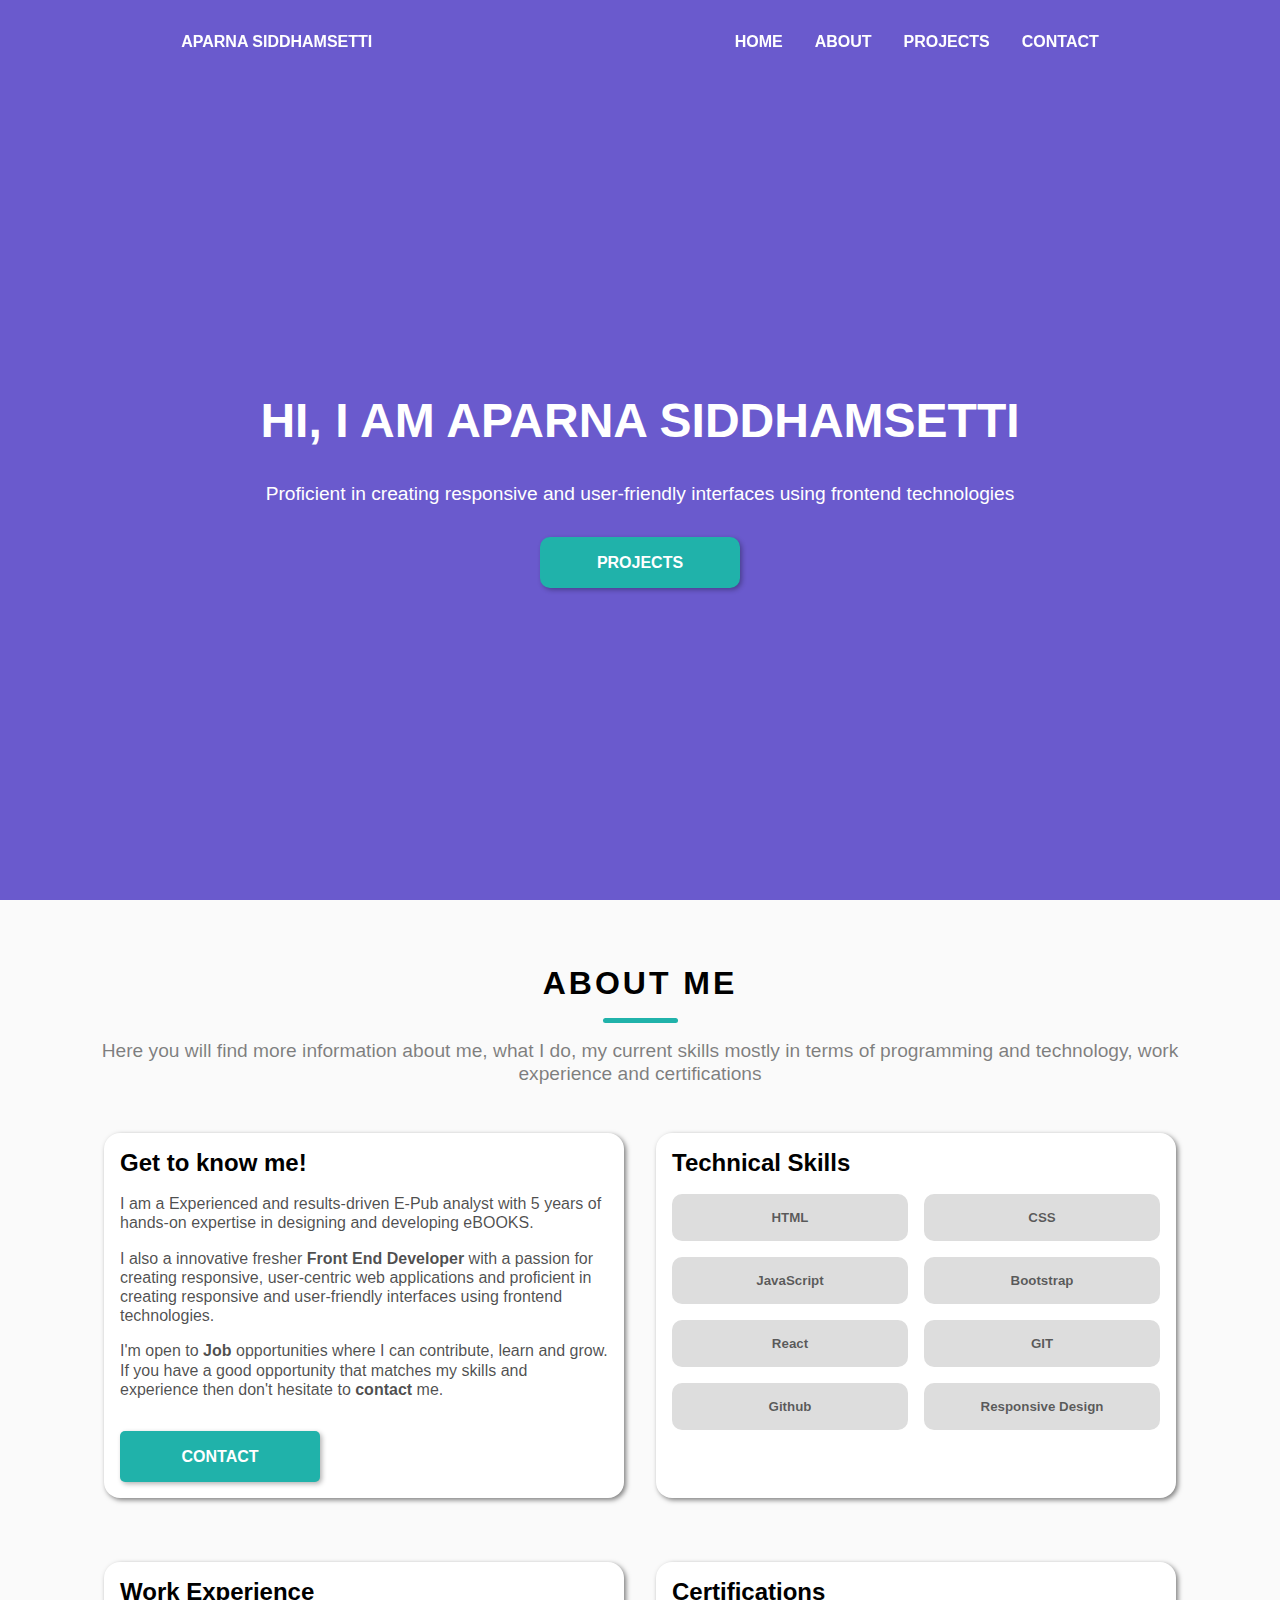
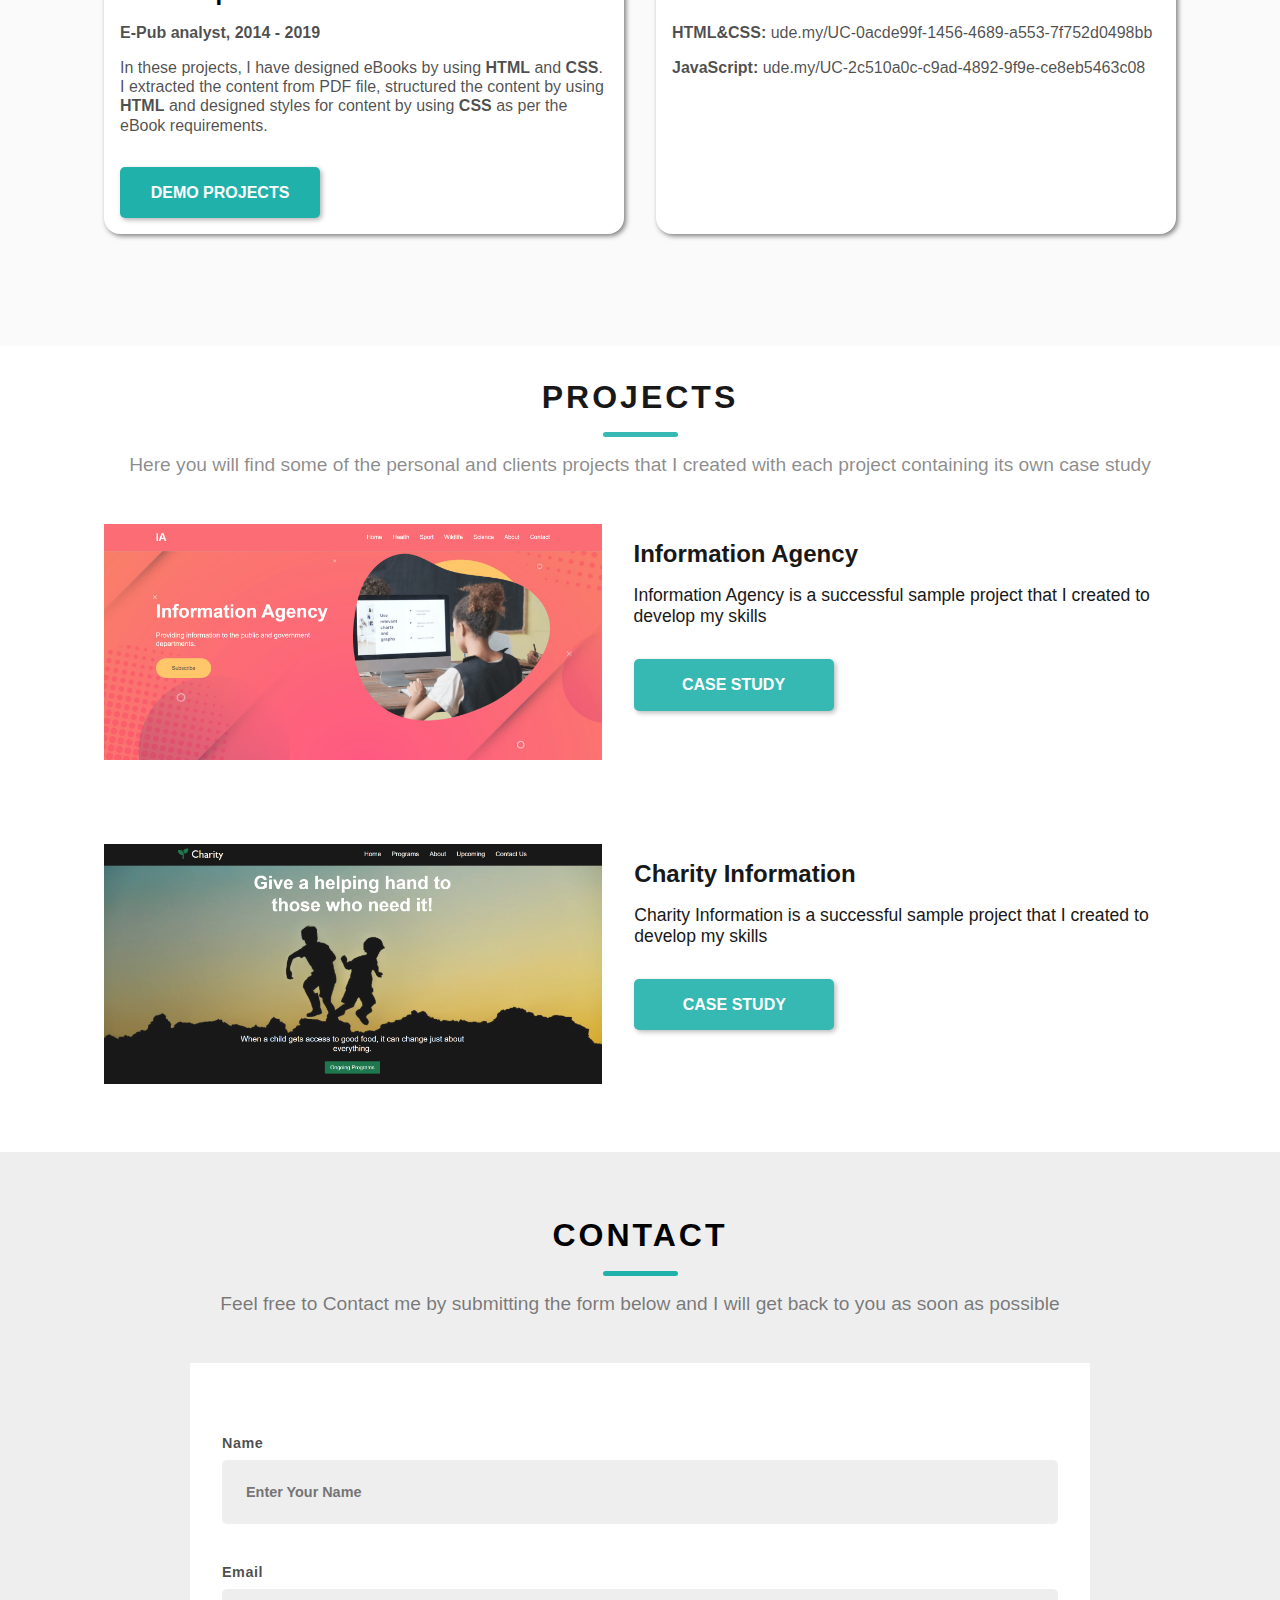
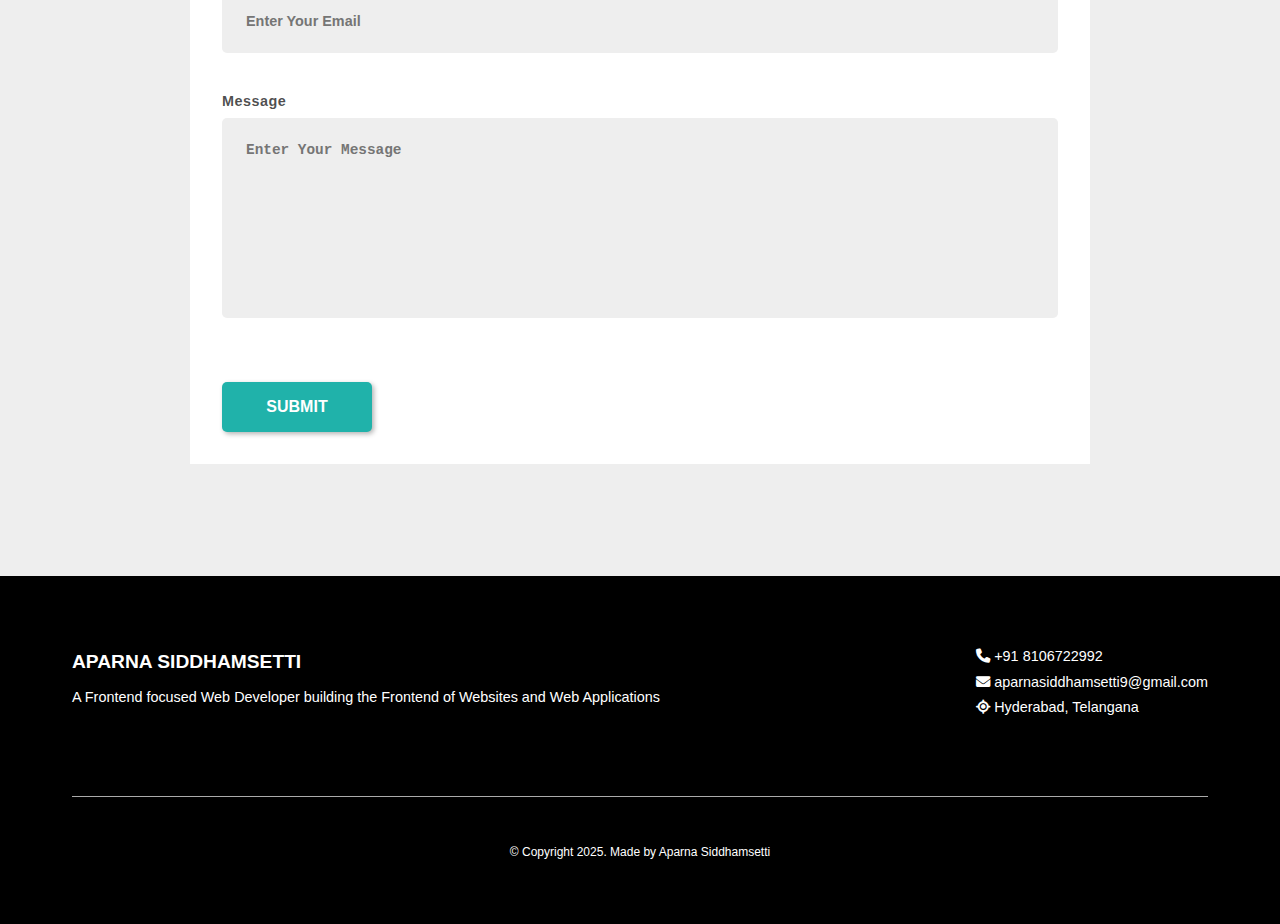
<file: index.html>
<!DOCTYPE html>
<html lang="en">
<head>
    <meta charset="UTF-8">
    <meta name="viewport" content="width=device-width, initial-scale=1.0">
    <link rel="stylesheet" href="https://cdnjs.cloudflare.com/ajax/libs/font-awesome/6.7.2/css/all.min.css" 
     integrity="sha512-Evv84Mr4kqVGRNSgIGL/F/aIDqQb7xQ2vcrdIwxfjThSH8CSR7PBEakCr51Ck+w+/U6swU2Im1vVX0SVk9ABhg==" crossorigin="anonymous" referrerpolicy="no-referrer" />
    <link rel="stylesheet" href="styles.css">
    <title>myPortfolio</title>
</head>
<body>
    <nav class="navbar" id="navBar">
        <div class="nav">
            <div class="name">Aparna Siddhamsetti</div>
            <ul>
                <li><a href="/">Home</a></li>
                <li><a href="#about">About</a></li>
                <li><a href="#projects">Projects</a></li>
                <li><a href="#contact">Contact</a></li>
            </ul>
            <div class="mobile-menu">
                <div class="bars"><i class="fas fa-bars"></i></div>
                <ul class="mobile-list-items">
                <li><a href="/">Home</a></li>
                <li><a href="#about">About</a></li>
                <li><a href="#projects">Projects</a></li>
                <li><a href="#contact">Contact</a></li>
                </ul>
            </div>
        </div>
    </nav>

    <!-- header -->

    <header class="hero">
        <div class="text">
            <h1>Hi, I am Aparna Siddhamsetti</h1>
            <p>Proficient in creating responsive and user-friendly interfaces using frontend technologies</p>
            <a href="#projects">Projects</a>
        </div>
    </header>

    <!-- About -->

    <section id="about">
        <div class="container">
            <h2>About me</h2>
            <div class="line"></div>
            <p class="intro">Here you will find more information about me, what I do, 
                my current skills mostly in terms of programming and technology, work experience and certifications</p>
        
        <div class="details">
            <div class="box box1">
                <h3>Get to know me!</h3>
                <p>I am a Experienced and results-driven E-Pub analyst with 5 years of hands-on expertise 
                    in designing and developing eBOOKS.</p>
                <p>I also a innovative fresher <b>Front End Developer</b> with a passion for creating responsive, 
                    user-centric web applications and proficient in creating responsive and user-friendly interfaces 
                    using frontend technologies.</p>
                <p>I'm open to <b>Job</b> opportunities where I can contribute, learn and grow. If you have a good 
                    opportunity that matches my skills and experience then don't hesitate to <b>contact</b> me.</p>
               <a href="#contact">Contact</a>  

            </div>


            <div class="box box2">
                <h3>Technical Skills</h3>
                <div class="buttons">
                <button>HTML</button>
                <button>CSS</button>
                <button>JavaScript</button>
                <button>Bootstrap</button>
                <button>React</button>
                <button>GIT</button>
                <button>Github</button>
                <button>Responsive Design</button>
                </div>   
            </div>

            <div class="box box3">
                <h3>Work Experience</h3>
                <p><b>E-Pub analyst, 2014 - 2019</b></p>
                <p>In these projects, I have designed eBooks by using <b>HTML</b> and <b>CSS</b>. 
                   I extracted the content from PDF file, structured the content by 
                   using <b>HTML</b> and designed styles for content by using <b>CSS</b> as per the eBook requirements.</p>
                <a href="https://github.com/AparnaSiddam?tab=repositories" target="_blank">Demo Projects</a> 

                </div>

           <div class="box box3">
                <h3>Certifications</h3>
                <p><b>HTML&amp;CSS:</b> ude.my/UC-0acde99f-1456-4689-a553-7f752d0498bb</p>
                <p><b>JavaScript:</b> ude.my/UC-2c510a0c-c9ad-4892-9f9e-ce8eb5463c08</p>
            </div>



        </div>
        </div>

    </section>

    <!-- Projects -->
    <section id="projects">
        <div class="container">
            <h2>Projects</h2>
            <div class="line"></div>
            <p class="intro">Here you will find some of the personal and clients projects that I created with each project containing its own case study</p>
    
            <div class="projectDetails">
                <div class="box">
                    <div>
                        <img src="images/project1.png" style="width: 100%"/>
                    </div>
                    <div class="text">
                      <h3>Information Agency</h3>
                      <p>Information Agency is a successful sample project 
                        that I created to develop my skills</p>
                      <a href="caseStudy1.html" target="_blank">case study</a>
                    </div>
                </div>

                <div class="box">
                    <div>
                        <img src="images/project2.png" style="width: 100%"/>
                    </div>
                    <div class="text">
                      <h3>Charity Information</h3>
                      <p>Charity Information is a successful sample project 
                        that I created to develop my skills</p>
                      <a href="caseStudy2.html" target="_blank">case study</a>
                    </div>
                </div>

            </div>
</div>
</section>

<!-- contact -->

  <section id="contact">
        <div class="container">
            <h2>Contact</h2>
            <div class="line"></div>
            <p class="intro">Feel free to Contact me by submitting the form below and I will get back to you as soon as possible</p>
    
             <div class="formContainer">
                 <form name="contact" netlify>
                     <div class="form-group">
                        <label>Name</label>
                        <input type="text" placeholder="Enter Your Name" required name="name" id="name">
                     </div>
                    <div class="form-group">
                        <label>Email</label>
                        <input type="email" placeholder="Enter Your Email" required name="email" id="email">
                     </div>

                    <div class="form-group">
                        <label>Message</label>
                        <textarea placeholder="Enter Your Message" name="message" id="message"></textarea>
                     </div>
                     <input type="submit" value="submit"/>

                 </form>


            </div>
      
       </div>
</section>

<!-- footer -->

<footer>
    <div class="container">

        <div class="details">
            <div>
                <h4>Aparna Siddhamsetti</h4>
                <p class="text">A Frontend focused Web Developer building the Frontend of Websites and Web Applications 
                    </p>
            </div>
           <div class="selfDetails">
                    <p><i class="fas fa-phone"></i> +91 8106722992</p>
                     <p><i class="fas fa-envelope"></i> <a href="mailto:aparnasiddhamsetti9@gmail.com">aparnasiddhamsetti9@gmail.com</a></p>
                     <p><i class="fas fa-location"></i> Hyderabad, Telangana</p>

        </div>
        </div>

        <div class="copy">
            &copy; Copyright 2025. Made by <a href="index.html" target="_blank">Aparna Siddhamsetti</a>
        </div>
    </div>
</footer>
 
<script src="app.js"></script>
</body>
</html>
</file>
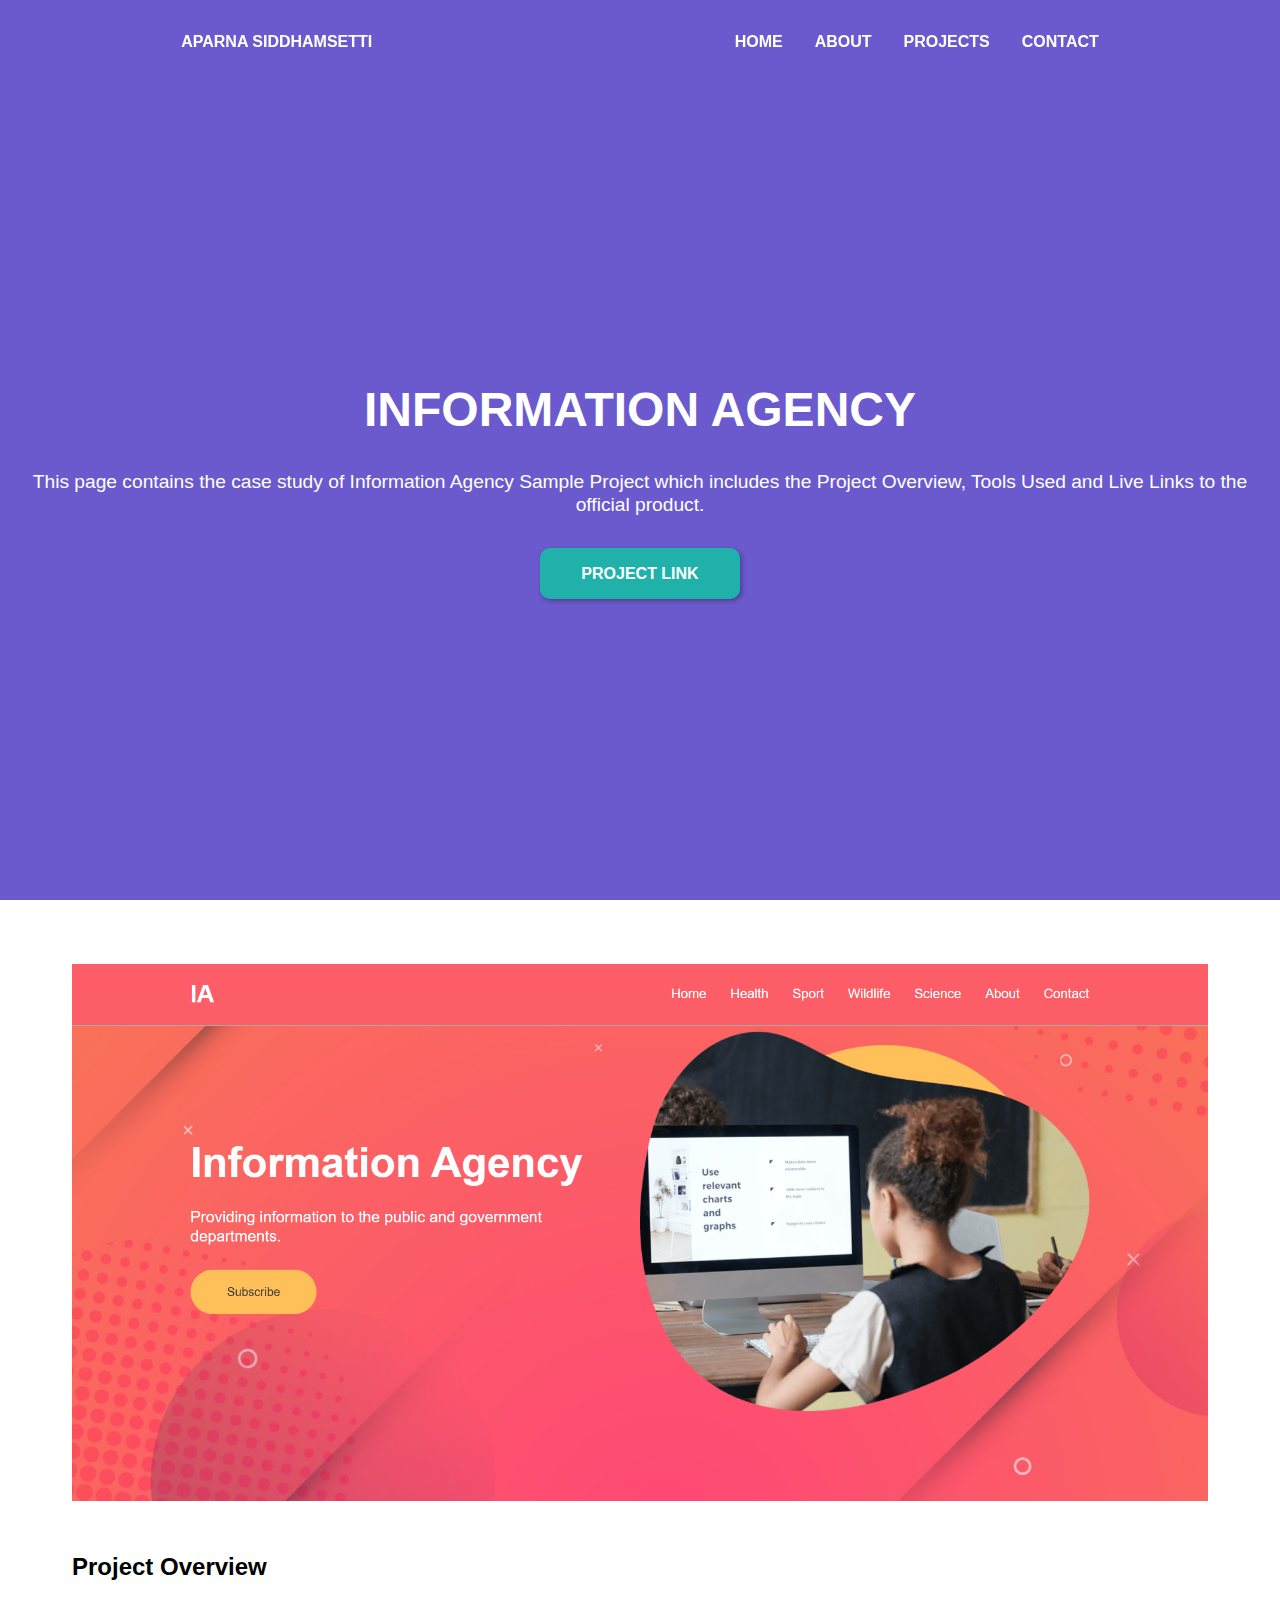
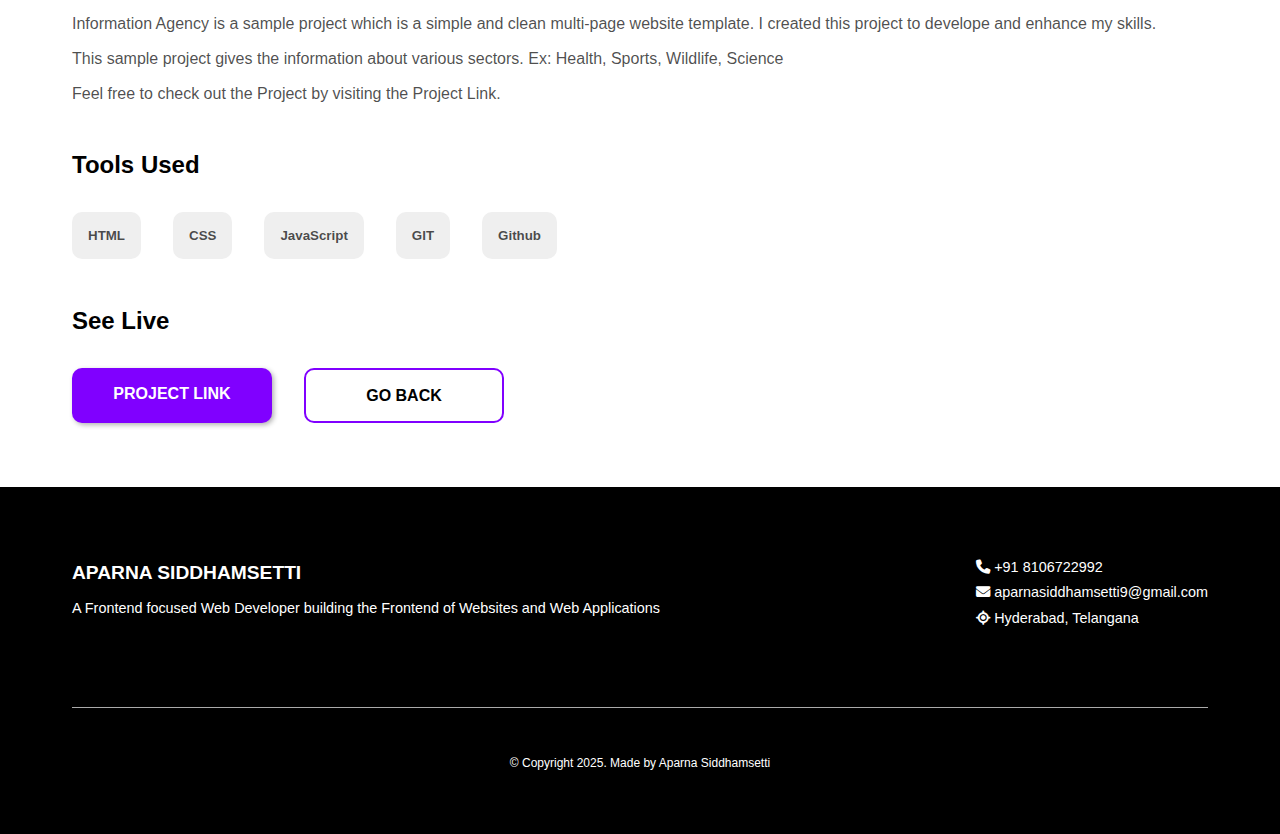
<file: caseStudy1.html>
<!DOCTYPE html>
<html lang="en">
<head>
    <meta charset="UTF-8">
    <meta name="viewport" content="width=device-width, initial-scale=1.0">
    <link rel="stylesheet" href="https://cdnjs.cloudflare.com/ajax/libs/font-awesome/6.7.2/css/all.min.css" 
     integrity="sha512-Evv84Mr4kqVGRNSgIGL/F/aIDqQb7xQ2vcrdIwxfjThSH8CSR7PBEakCr51Ck+w+/U6swU2Im1vVX0SVk9ABhg==" crossorigin="anonymous" referrerpolicy="no-referrer" />
    <link rel="stylesheet" href="styles.css">
    <title>myPortfolio|CaseStudy1</title>
</head>
<body>
    <nav class="navbar" id="navBar">
        <div class="nav">
            <div class="name">Aparna Siddhamsetti</div>
            <ul>
                <li><a href="index.html">Home</a></li>
                <li><a href="index.html#about">About</a></li>
                <li><a href="index.html#projects">Projects</a></li>
                <li><a href="index.html#contact">Contact</a></li>
            </ul>
            <div class="mobile-menu">
                <div class="bars"><i class="fas fa-bars"></i></div>
                <ul class="mobile-list-items">
                <li><a href="index.html">Home</a></li>
                <li><a href="index.html#about">About</a></li>
                <li><a href="index.html#projects">Projects</a></li>
                <li><a href="index.html#contact">Contact</a></li>
                </ul>
            </div>
        </div>
    </nav>

    <!-- header -->

    <header class="hero">
        <div class="text">
            <h1>Information Agency</h1>
            <p>This page contains the case study of Information Agency Sample Project which 
                includes the Project Overview, Tools Used and Live Links to the official product.</p>
            <a href="https://informationagency.netlify.app/" target="_blank">Project Link</a>
        </div>
    </header>

    <!-- About -->

    <section id="overview">
        <div class="container">
            <div class="project">
              <div>
                <img src="images/project1.png" style="width: 100%;"/>
              </div>
              <div>
                <h3>Project Overview</h3>
                <p>Information Agency is a sample project which is a simple and clean multi-page website template. 
                    I created this project to develope and enhance my skills.</p>
                <p>This sample project gives the information about various sectors. Ex: Health, Sports, Wildlife, Science</p>
                <p>Feel free to check out the Project by visiting the Project Link.</p>
              </div>
              <div>
                <h3>Tools Used</h3>
                <div class="buttons">
                    <button>HTML</button>
                    <button>CSS</button>
                    <button>JavaScript</button>
                    <button>GIT</button>
                    <button>Github</button>
                </div>
              </div>

              <div>
                <h3>See Live</h3>
                <div class="buttons">
                    <a id="link" href="https://informationagency.netlify.app/" target="_blank">Project link</a>
                    <a id="back" href="index.html">Go back</a>
                </div>
              </div>
            </div>
            </div>
            </section>

        

<!-- footer -->

<footer>
    <div class="container">

        <div class="details">
            <div>
                <h4>Aparna Siddhamsetti</h4>
                <p class="text">A Frontend focused Web Developer building the Frontend of Websites and Web Applications 
                    </p>
            </div>
           <div class="selfDetails">
                    <p><i class="fas fa-phone"></i> +91 8106722992</p>
                     <p><i class="fas fa-envelope"></i> <a href="mailto:aparnasiddhamsetti9@gmail.com">aparnasiddhamsetti9@gmail.com</a></p>
                     <p><i class="fas fa-location"></i> Hyderabad, Telangana</p>

        </div>
        </div>

        <div class="copy">
            &copy; Copyright 2025. Made by <a href="index.html" target="_blank">Aparna Siddhamsetti</a>
        </div>
    </div>
</footer>
 
 <script src="app.js"></script>
</body>
</html>
</file>
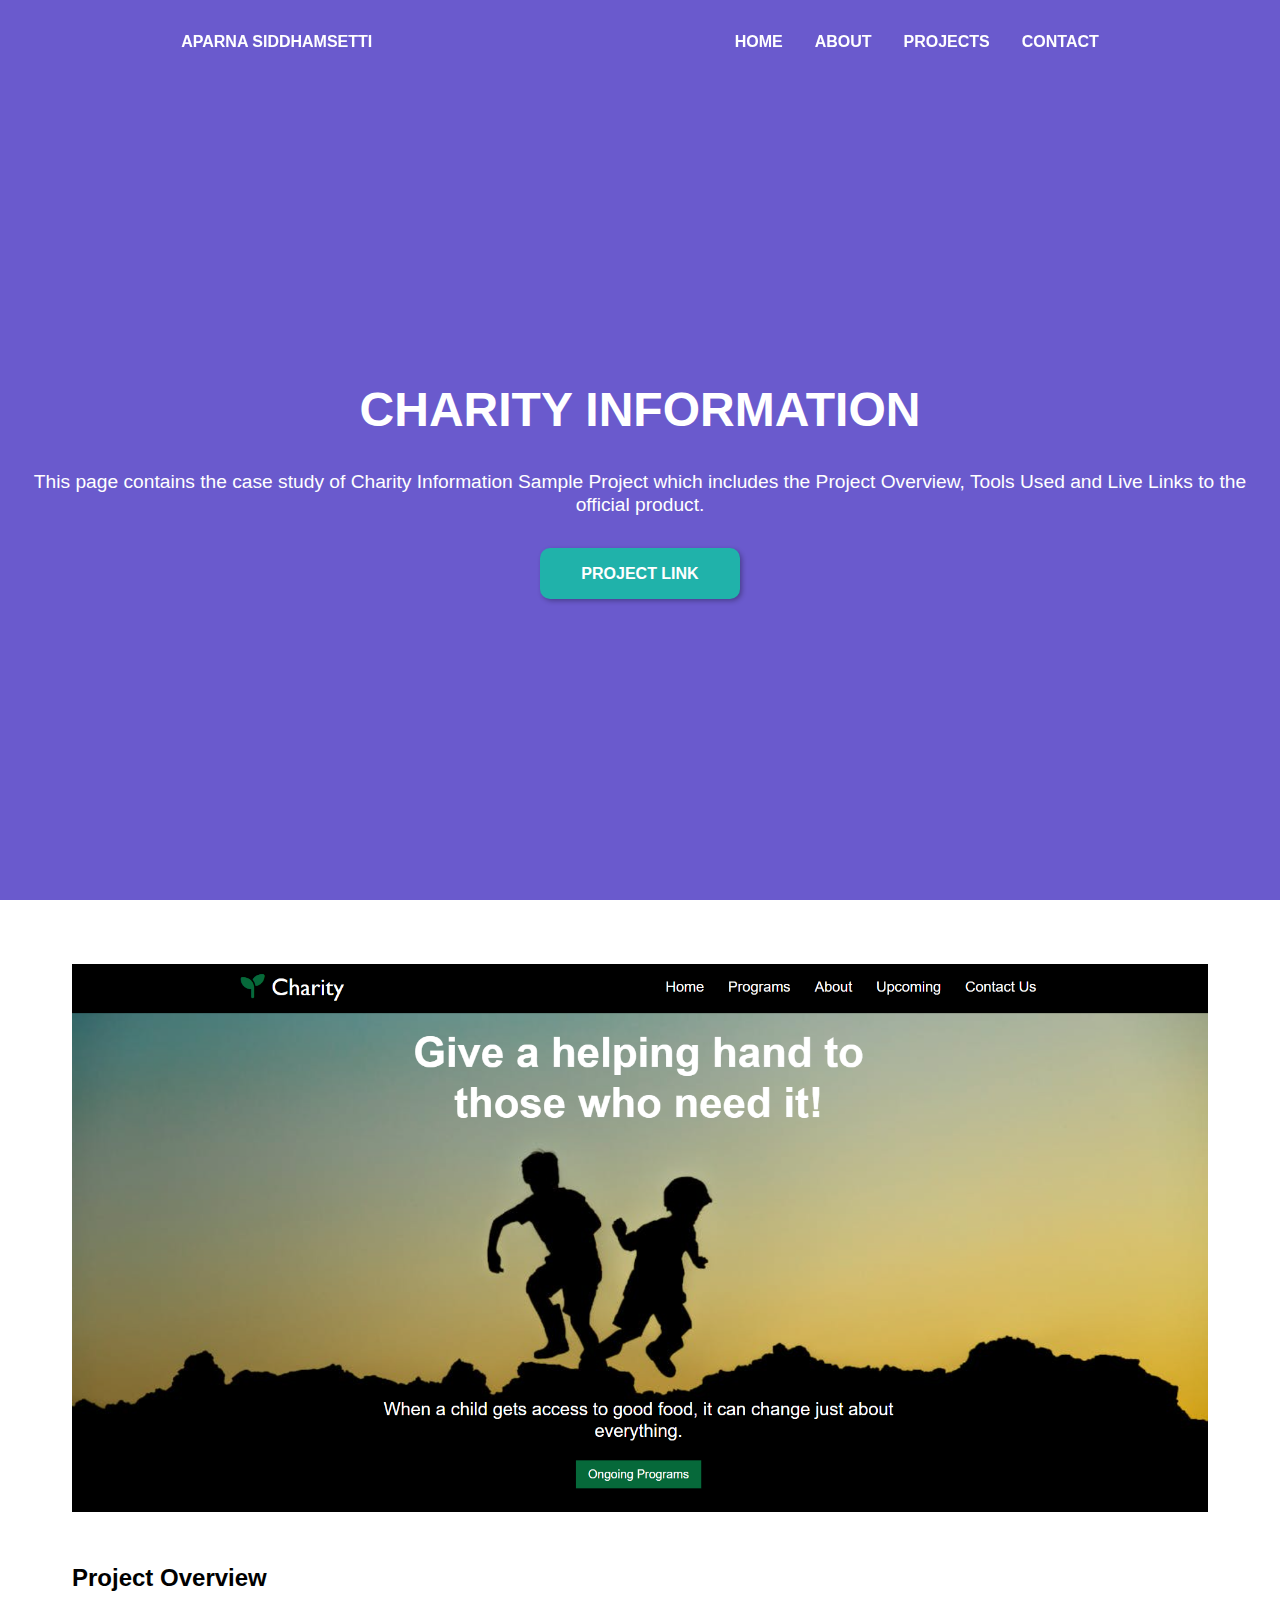
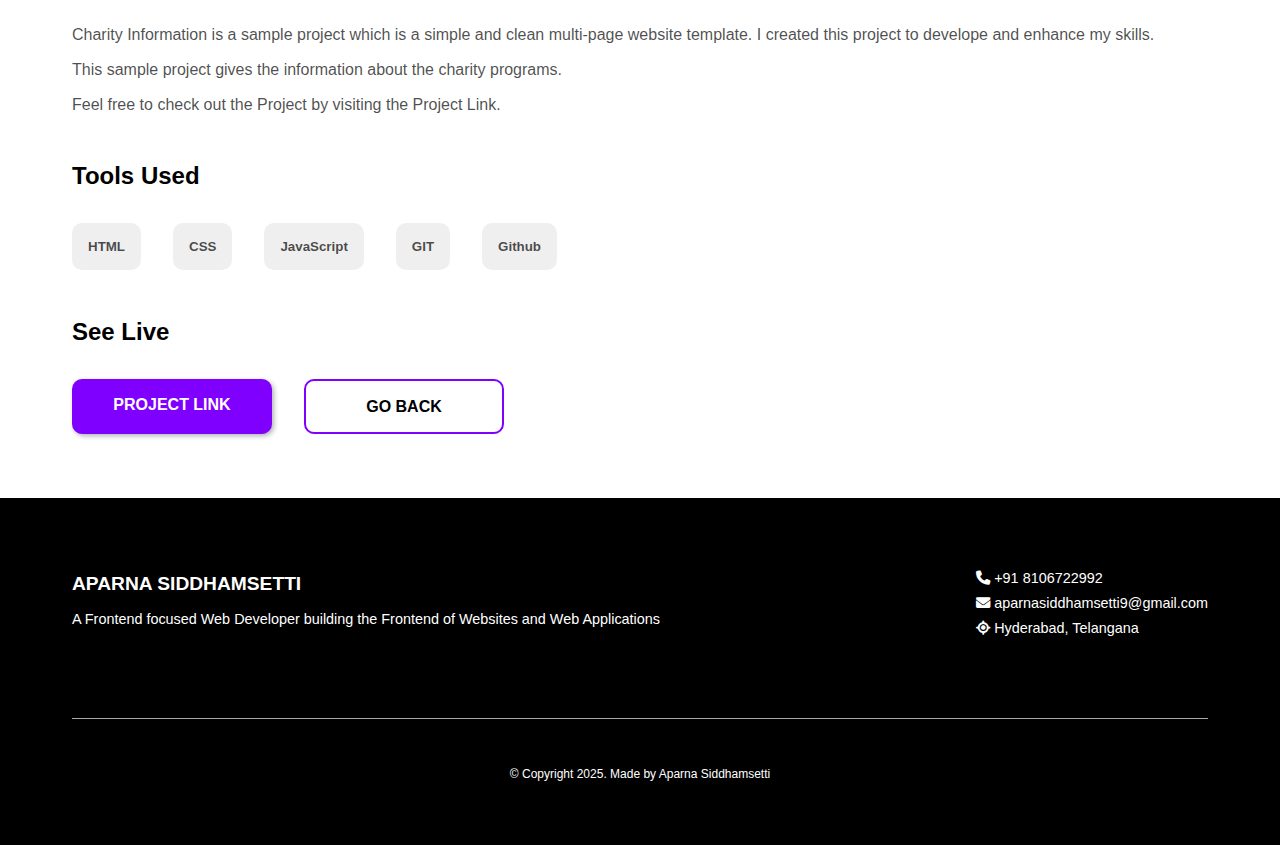
<file: caseStudy2.html>
<!DOCTYPE html>
<html lang="en">
<head>
    <meta charset="UTF-8">
    <meta name="viewport" content="width=device-width, initial-scale=1.0">
    <link rel="stylesheet" href="https://cdnjs.cloudflare.com/ajax/libs/font-awesome/6.7.2/css/all.min.css" 
     integrity="sha512-Evv84Mr4kqVGRNSgIGL/F/aIDqQb7xQ2vcrdIwxfjThSH8CSR7PBEakCr51Ck+w+/U6swU2Im1vVX0SVk9ABhg==" crossorigin="anonymous" referrerpolicy="no-referrer" />
    <link rel="stylesheet" href="styles.css">
    <title>myPortfolio|CaseStudy2</title>
</head>
<body>
    <nav class="navbar" id="navBar">
        <div class="nav">
            <div class="name">Aparna Siddhamsetti</div>
            <ul>
                <li><a href="index.html">Home</a></li>
                <li><a href="index.html#about">About</a></li>
                <li><a href="index.html#projects">Projects</a></li>
                <li><a href="index.html#contact">Contact</a></li>
            </ul>
            <div class="mobile-menu">
                <div class="bars"><i class="fas fa-bars"></i></div>
                <ul class="mobile-list-items">
                <li><a href="index.html">Home</a></li>
                <li><a href="index.html#about">About</a></li>
                <li><a href="index.html#projects">Projects</a></li>
                <li><a href="index.html#contact">Contact</a></li>
                </ul>
            </div>
        </div>
    </nav>

    <!-- header -->

    <header class="hero">
        <div class="text">
            <h1>Charity Information</h1>
            <p>This page contains the case study of Charity Information Sample Project which 
                includes the Project Overview, Tools Used and Live Links to the official product.</p>
            <a href="https://charityinformation.netlify.app/" target="_blank">Project Link</a>
        </div>
    </header>

    <!-- About -->

    <section id="overview">
        <div class="container">
            <div class="project">
              <div>
                <img src="images/project2.png" style="width: 100%;"/>
              </div>
              <div>
                <h3>Project Overview</h3>
                <p>Charity Information is a sample project which is a simple and clean multi-page website template. 
                    I created this project to develope and enhance my skills.</p>
                <p>This sample project gives the information about the charity programs.</p>
                <p>Feel free to check out the Project by visiting the Project Link.</p>
              </div>
              <div>
                <h3>Tools Used</h3>
                <div class="buttons">
                    <button>HTML</button>
                    <button>CSS</button>
                    <button>JavaScript</button>
                    <button>GIT</button>
                    <button>Github</button>
                </div>
              </div>

              <div>
                <h3>See Live</h3>
                <div class="buttons">
                    <a id="link" href="https://charityinformation.netlify.app/" target="_blank">Project link</a>
                    <a id="back" href="index.html">Go back</a>
                </div>
              </div>
            </div>
            </div>
            </section>

        

<!-- footer -->

<footer>
    <div class="container">

        <div class="details">
            <div>
                <h4>Aparna Siddhamsetti</h4>
                <p class="text">A Frontend focused Web Developer building the Frontend of Websites and Web Applications 
                    </p>
            </div>
           <div class="selfDetails">
                    <p><i class="fas fa-phone"></i> +91 8106722992</p>
                     <p><i class="fas fa-envelope"></i> <a href="mailto:aparnasiddhamsetti9@gmail.com">aparnasiddhamsetti9@gmail.com</a></p>
                     <p><i class="fas fa-location"></i> Hyderabad, Telangana</p>

        </div>
        </div>

        <div class="copy">
            &copy; Copyright 2025. Made by <a href="index.html" target="_blank">Aparna Siddhamsetti</a>
        </div>
    </div>
</footer>
 
<script src="app.js"></script>
</body>
</html>
</file>
<file: styles.css>
*,
*::after,
*::before{
    box-sizing: border-box;
    margin: 0;
    padding: 0;
}
:root{
    --primary-color: #8000ff;
    --light-color: #fff;
    --dark-color: #000;
    --gold-color: gold;
    --success-color: lightseagreen;
}
html, 
body{
    font-family: Arial, Helvetica, sans-serif;
    line-height: 1.2;
    scroll-behavior: smooth;
}
ul{
    list-style-type: none;
}
a{
    text-decoration: none;
}

img{
    max-width: 100%;
}

/* nav */
.navbar{
    padding: 2rem 1rem;
    font-size: 1rem;
    font-weight: bold;
    text-transform: uppercase;
    position: fixed;
    width: 100%;
    z-index: 1;
    background-color: transparent;
    color: var(--light-color);
   
}
.navbar.nav-scroll{
    background-color: var(--dark-color);
    backdrop-filter: blur(10px);
    
}
.navbar .nav{
    display: flex;
    align-items: center;
    justify-content: space-around;
    text-align: center;
    gap: 2rem;
}
.navbar .nav .name, .navbar ul a{
    transition: all 0.3s linear;
}
.navbar .nav .name:hover{
    color: var(--gold-color);
}
.navbar ul{
    display: flex;
    align-items: center;
    justify-content: space-between;
    text-align: center;
    gap: 2rem;
}

.navbar ul a{
    color: var(--light-color);
    border: 0;
    outline: 0;
 }
.navbar ul a:hover{
    color: var(--gold-color);
}

.navbar .mobile-menu .mobile-list-items{
    position: absolute;
    top: 100%;
    left: 0;
    width: 100%;
    transform: translateX(100%);
    padding: 1rem;
    transition: all 0.5s ease;
    display: flex;
    flex-direction: column;
    align-items: center;
    justify-content: center;
    gap: 1rem;
}
.mobile-menu{
    display: none;
}
.bars{
    cursor: pointer;
}
.navbar .mobile-menu .mobile-list-items.active{
    transform: translateX(0);
    box-shadow: 2px 2px 5px rgba(0, 0, 0, 0.1);
}
/* header */

.hero{
    background-color: #eee;
    height: 100vh;
    text-align: center;
    display: flex;
    align-items: center;
    justify-content: center;
    background-color: slateblue;
    color: var(--light-color);
 
}
.hero .text{
    padding: 1rem;
}

.hero .text h1{
    font-size: 3rem;
    text-transform: uppercase;
    margin-top: 5rem;
}

.hero .text p{
    font-size: 1.2rem;
    margin: 2rem 0rem;
}

.hero .text a{
    display: inline-block;
    font-size: 1rem;
    font-weight: bold;
    min-width: 200px;
    padding: 1rem 0;
    color: var(--light-color);
    text-transform: uppercase;
    background-color: var(--success-color);
    border-radius: 10px;
    box-shadow: 2px 2px 5px rgba(0, 0, 0, 0.3);
    transition: all 0.5s ease;
    border: 0;
    outline: 0;
}

.hero .text a:hover{
    opacity: 0.7;
}


/* about */

#about{
    background-color: #fafafa;
    padding: 2rem;
}

#about .container, 
#projects .container,
#contact .container{
    max-width: 1200px;
    margin: 0 auto;
    padding: 2rem;
}

#about h2, 
#projects h2,
#contact h2{
    font-size: 2rem;
    text-align: center;
    text-transform: uppercase;
    letter-spacing: 3px;
}

#about .line, 
#projects .line,
#contact .line{
   width: 75px;
   height: 5px;
   background-color: var(--success-color);
   margin: 1rem auto;
   border-radius: 10px;
}

#about .intro, 
#projects .intro,
#contact .intro{
    text-align: center;
    font-size: 1.2rem;
    color: rgba(0, 0, 0, 0.5);
} 

#about .details{
    padding: 2rem;
    display: grid;
    grid-template-columns: repeat(2, 1fr);
    gap: 2rem;
}


#about .details .box{
    box-shadow: 2px 2px 5px rgba(0, 0, 0, 0.5);
    padding: 1rem;
    border-radius: 1rem;
    margin: 1rem 0;
    background-color: var(--light-color);

}
#about .details .box h3{
    font-size: 1.5rem;
    margin-bottom: 1rem;
}

#about .details .box p{
    font-size: 1rem;
    margin-top: 1rem;
    color: rgba(0, 0, 0, 0.7);
}

#about .details a, 
#projects .projectDetails .text a{
    display: inline-block;
    text-align: center;
    font-size: 1rem;
    margin-top: 2rem;
    font-weight: bold;
    min-width: 200px;
    padding: 1rem 0;
    color: var(--light-color);
    text-transform: uppercase;
    background-color: var(--success-color);
    border-radius: 5px;
    box-shadow: 2px 2px 5px rgba(0, 0, 0, 0.3);
    transition: all 0.5s ease;
    border: 0;
    outline: 0;
}

#about .box .buttons{
    display: grid;
    grid-template-columns: repeat(2, 1fr);
    gap: 1rem;
}
#about .box.box2 button{
    background-color: #ddd;
    font-weight: bold;
    border: 0;
    outline: 0;
    padding: 1rem;
    border-radius: 10px;
    color: rgba(0, 0, 0, 0.6);
}


/* projects */
#projects{
    background-color: var(--light-color);
    opacity: 0.9;
}

#projects .projectDetails .box{
    display: flex;
    align-items: flex-start;
    justify-content: center;
    gap: 2rem;
    margin-top: 1rem;
    padding: 2rem;
}

#projects .projectDetails .box img{
   max-width: 600px;
}

#projects .projectDetails .box .text h3{
    font-size: 1.5rem;
    margin: 1rem 0;
}
#projects .projectDetails .box .text p{
    font-size: 1.1rem;
}


/* contact */

#contact{
    background-color: #eee;
    padding: 2rem;
}

#contact .formContainer{
    max-width: 900px;
    margin: 3rem auto;
    background-color: var(--light-color);
    padding: 2rem;
}

#contact form label, 
#contact form input:not(input[type="submit"]), 
#contact form textarea{
    width: 100%;
    display: block;
} 


#contact form label{
    font-size: 0.9rem;
    font-weight: bold;
    color: rgba(0, 0, 0, 0.7);
    margin: 2.5rem 0 0.5rem 0;
    letter-spacing: 0.5px;
}

#contact form input[type="text"],
#contact form input[type="email"]{
 padding: 1.5rem;
 border: 0;
 outline: 0;
 background-color: #eee;
 border-radius: 5px;
 font-size: 0.9rem;
 font-weight: bold;
 color: rgba(0, 0, 0, 0.5);
}

#contact form textarea{
 padding: 1.5rem;
 border: 0;
 outline: 0;
 background-color: #eee;
 border-radius: 5px;
 font-size: 0.9rem;
 font-weight: bold;
 color: rgba(0, 0, 0, 0.5);
 height: 200px;
 resize: none;
 margin-bottom: 2rem;
}


#contact form input[type="submit"]{
    display: inline-block;
    text-align: center;
    font-size: 1rem;
    margin-top: 2rem;
    font-weight: bold;
    min-width: 150px;
    padding: 1rem 0;
    color: var(--light-color);
    text-transform: uppercase;
    background-color: var(--success-color);
    border-radius: 5px;
    box-shadow: 2px 2px 5px rgba(0, 0, 0, 0.3);
    transition: all 0.5s ease;
    border: 0;
    outline: 0;
}

#contact form input[type="submit"]:hover{
    opacity: 0.8;
}


footer{
    background-color: var(--dark-color);
    padding: 2rem;
    color: var(--light-color);
}

footer .container{
    max-width: 1200px;
    margin: 0 auto;
    padding: 2rem;
}

footer .details{
    display: flex;
    align-items: center;
    justify-content: space-between;
    gap: 2rem;
    border-bottom: solid 1px #aaa;
    padding-bottom: 5rem;
}

footer .details h4{
    text-transform: uppercase;
    font-size: 1.2rem;
    margin-bottom: 1rem;
}

footer .details .text, 
footer .details .selfDetails{
  font-size: 0.9rem;
}
footer .selfDetails p{
    margin-top: 0.5rem;
}
footer .selfDetails a{
    color: var(--light-color);
}

footer .copy{
    margin-top: 3rem;
    font-size: 0.75rem;
    text-align: center;
}

footer .copy a{
    color: var(--light-color);
}


/* Case Study */

#overview{
    padding: 2rem;
}

#overview .container{
    max-width: 1200px;
    margin: 0 auto;
    padding: 2rem;
}

#overview h3{
    font-size: 1.5rem;
    margin: 3rem 0 2rem 0;
}

#overview p{
    margin-top: 1rem;
    color: rgba(0, 0, 0, 0.7);
}

#overview .buttons{
    display: flex;
    gap: 2rem;
}

#overview .buttons button{
    padding: 1rem;
    border: 0;
    outline: 0;
    border-radius: 10px;
    font-weight: bold;
    color: rgba(0, 0, 0, 0.7);
}

#overview .buttons #link{
    display: inline-block;
    font-size: 1rem;
    font-weight: bold;
    min-width: 200px;
    padding: 1rem 0;
    color: var(--light-color);
    text-transform: uppercase;
    background-color: var(--primary-color);
    border-radius: 10px;
    box-shadow: 2px 2px 5px rgba(0, 0, 0, 0.3);
    transition: all 0.5s ease;
    border: 0;
    outline: 0;
    text-align: center;
}

#overview .buttons #back{
    display: inline-block;
    font-size: 1rem;
    font-weight: bold;
    min-width: 200px;
    padding: 1rem 0;
    color: var(--dark-color);
    text-transform: uppercase;
    background-color: var(--light-color);
    border: solid 2px var(--primary-color);
    border-radius: 10px;
    transition: all 0.5s ease;
    outline: 0;
    text-align: center;
}

@media screen and (max-width: 992px){
    #projects .projectDetails .box{
    align-items:  center;
  }
    
}
@media screen and (max-width: 768px){
     #about .details{
    grid-template-columns: 1fr;
  }
    #projects .projectDetails .box{
    flex-direction: column;
  }


}

@media screen and (max-width: 576px){
    
   .navbar .nav ul{
    display: none;
    }

    .mobile-menu{
        display: block;
    }

    .hero.show{
    align-items: flex-end;
   }

   #about .details{
    grid-template-columns: 1fr;
  }

  #projects .projectDetails .box{
    flex-direction: column;
  }
footer .details{
    flex-direction: column;
}
#overview .buttons{
    flex-direction: column;
}

}
</file>
